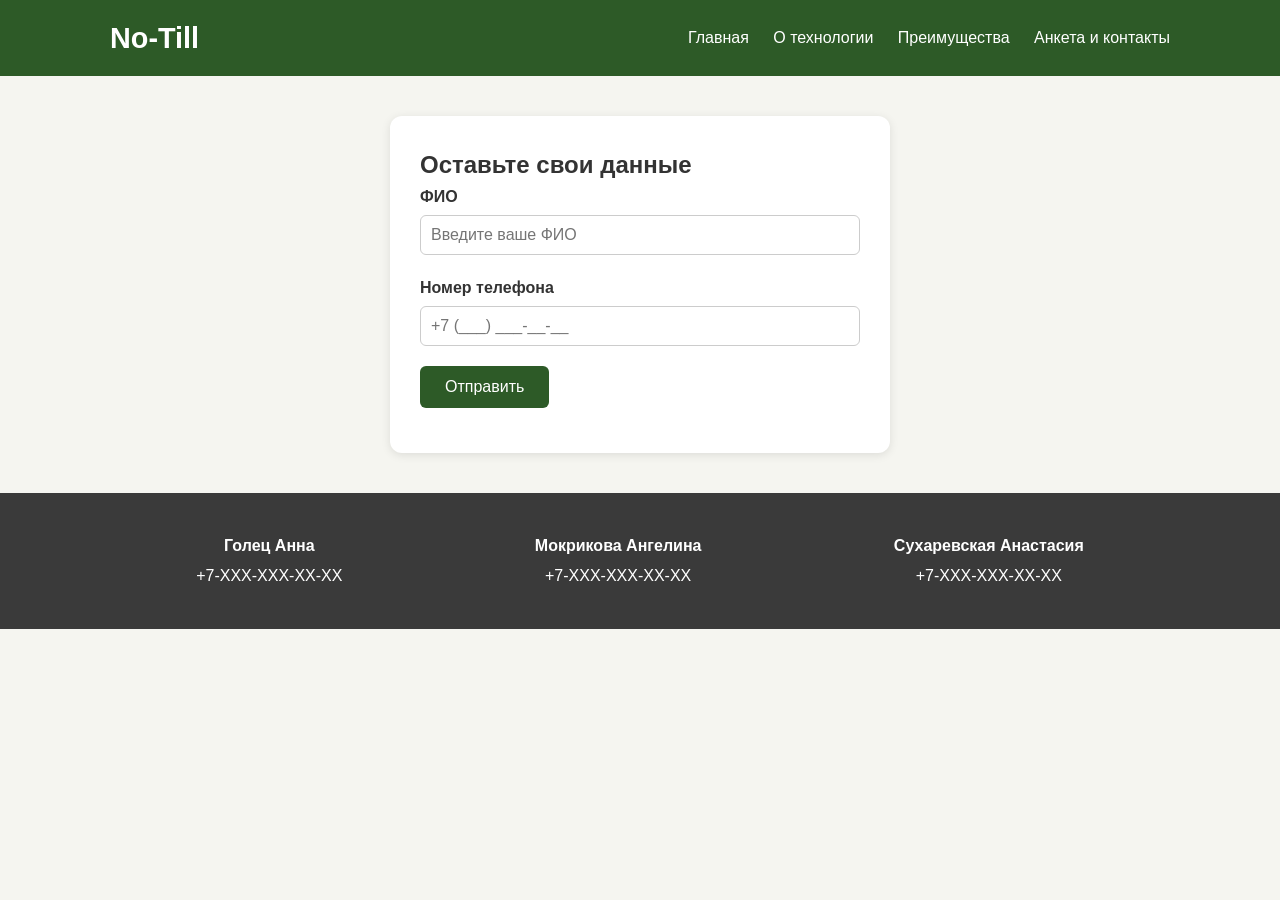
<file: contacts.html>
<!DOCTYPE html>
<html lang="ru">
<head>
    <meta charset="UTF-8">
    <meta name="viewport" content="width=device-width, initial-scale=1.0">
    <title>Анкета и контакты</title>
    <link rel="stylesheet" href="style.css">
</head>
<body>
    <header>
        <div class="container">
            <h1>No-Till</h1>
            <nav>
                <a href="index.html">Главная</a>
                <a href="about.html">О технологии</a>
                <a href="benefits.html">Преимущества</a>
                <a href="contacts.html">Анкета и контакты</a>
            </nav>
        </div>
    </header>

    <main>
        <section class="container form-section">
            <h2>Оставьте свои данные</h2>
            <form id="userForm">
                <label for="fio">ФИО</label>
                <input type="text" id="fio" name="fio" placeholder="Введите ваше ФИО" required>

                <label for="phone">Номер телефона</label>
                <input type="tel" id="phone" name="phone" placeholder="+7 (___) ___-__-__" required>

                <button type="submit">Отправить</button>
                <p id="formMessage" class="form-message"></p>
            </form>
        </section>
    </main>

    <footer>
        <div class="container footer-contacts">
            <div class="contact-card">
                <h4>Голец Анна</h4>
                <p>+7-XXX-XXX-XX-XX</p>
            </div>
            <div class="contact-card">
                <h4>Мокрикова Ангелина</h4>
                <p>+7-XXX-XXX-XX-XX</p>
            </div>
            <div class="contact-card">
                <h4>Сухаревская Анастасия</h4>
                <p>+7-XXX-XXX-XX-XX</p>
            </div>
        </div>
    </footer>

    <script>
        document.getElementById('userForm').addEventListener('submit', function(e) {
            e.preventDefault(); // отменяем перезагрузку 

            const fio = document.getElementById('fio').value.trim();
            const phone = document.getElementById('phone').value.trim();
            const messageEl = document.getElementById('formMessage');

            if (!fio || !phone) {
                messageEl.textContent = 'Пожалуйста, заполните все поля.';
                messageEl.style.color = 'red';
                return;
            }

            // Здесь можно было бы отправить данные на сервер через fetch, но для демо просто покажем успех
            messageEl.textContent = `Спасибо, ${fio}! Ваши данные приняты.`;
            messageEl.style.color = 'green';

            // Очистка формы (по желанию)
            document.getElementById('fio').value = '';
            document.getElementById('phone').value = '';
        });
    </script>
</body>
</html>
</file>
<file: style.css>
:root {
    --main-green: #2d5a27;
    --light-bg: #f5f5f0;
    --text-dark: #333;
    --white: #fff;
}

* {
    margin: 0;
    padding: 0;
    box-sizing: border-box;
}

body {
    font-family: 'Segoe UI', Tahoma, Geneva, Verdana, sans-serif;
    background: var(--light-bg);
    color: var(--text-dark);
    line-height: 1.6;
}

.container {
    max-width: 1100px;
    margin: 0 auto;
    padding: 0 20px;
}

img {
    max-width: 100%;
    height: auto;
    display: block;
    border-radius: 10px;
    margin: 20px 0;
}


header {
    background: var(--main-green);
    color: var(--white);
    padding: 15px 0;
}

header .container {
    display: flex;
    justify-content: space-between;
    align-items: center;
    flex-wrap: wrap;
}

header h1 {
    font-size: 1.8rem;
}

nav a {
    color: var(--white);
    text-decoration: none;
    margin-left: 20px;
    font-weight: 500;
}

nav a:hover {
    text-decoration: underline;
}


footer {
    background: #3a3a3a;
    color: var(--white);
    padding: 30px 0;
    margin-top: 40px;
}

.footer-contacts {
    display: flex;
    justify-content: space-around;
    flex-wrap: wrap;
    gap: 20px;
}

.contact-card {
    text-align: center;
    padding: 10px;
}

.contact-card h4 {
    margin-bottom: 5px;
}


.hero {
    background: url('images/hero-bg.jpg') center/cover no-repeat;
    background-color: #8b9a7e; /* fallback */
    padding: 60px 20px;
    text-align: center;
    color: var(--white);
}

.hero h2 {
    font-size: 2.2rem;
    margin-bottom: 15px;
}


.about-content ul {
    margin: 15px 0 15px 30px;
}


.benefits-grid {
    display: grid;
    grid-template-columns: repeat(auto-fit, minmax(240px, 1fr));
    gap: 25px;
    padding: 40px 0;
}

.card {
    background: var(--white);
    border-radius: 12px;
    padding: 20px;
    box-shadow: 0 2px 10px rgba(0,0,0,0.1);
    text-align: center;
}

.card img {
    width: 100%;
    height: 180px;
    object-fit: cover;
    margin: 0 0 15px 0;
}


.form-section {
    max-width: 500px;
    margin: 40px auto;
    background: var(--white);
    padding: 30px;
    border-radius: 12px;
    box-shadow: 0 2px 10px rgba(0,0,0,0.1);
}

form label {
    display: block;
    margin-bottom: 5px;
    font-weight: bold;
}

form input {
    width: 100%;
    padding: 10px;
    margin-bottom: 20px;
    border: 1px solid #ccc;
    border-radius: 6px;
    font-size: 1rem;
}

form button {
    background: var(--main-green);
    color: var(--white);
    padding: 12px 25px;
    border: none;
    border-radius: 6px;
    cursor: pointer;
    font-size: 1rem;
}

form button:hover {
    background: #1e3d18;
}

.form-message {
    margin-top: 15px;
    font-weight: 500;
}


@media (max-width: 768px) {
    header .container {
        flex-direction: column;
        text-align: center;
    }

    nav {
        margin-top: 10px;
    }

    nav a {
        display: inline-block;
        margin: 5px 8px;
    }

    .hero h2 {
        font-size: 1.8rem;
    }
}

@media (max-width: 500px) {
    .footer-contacts {
        flex-direction: column;
        align-items: center;
    }
}
</file>
